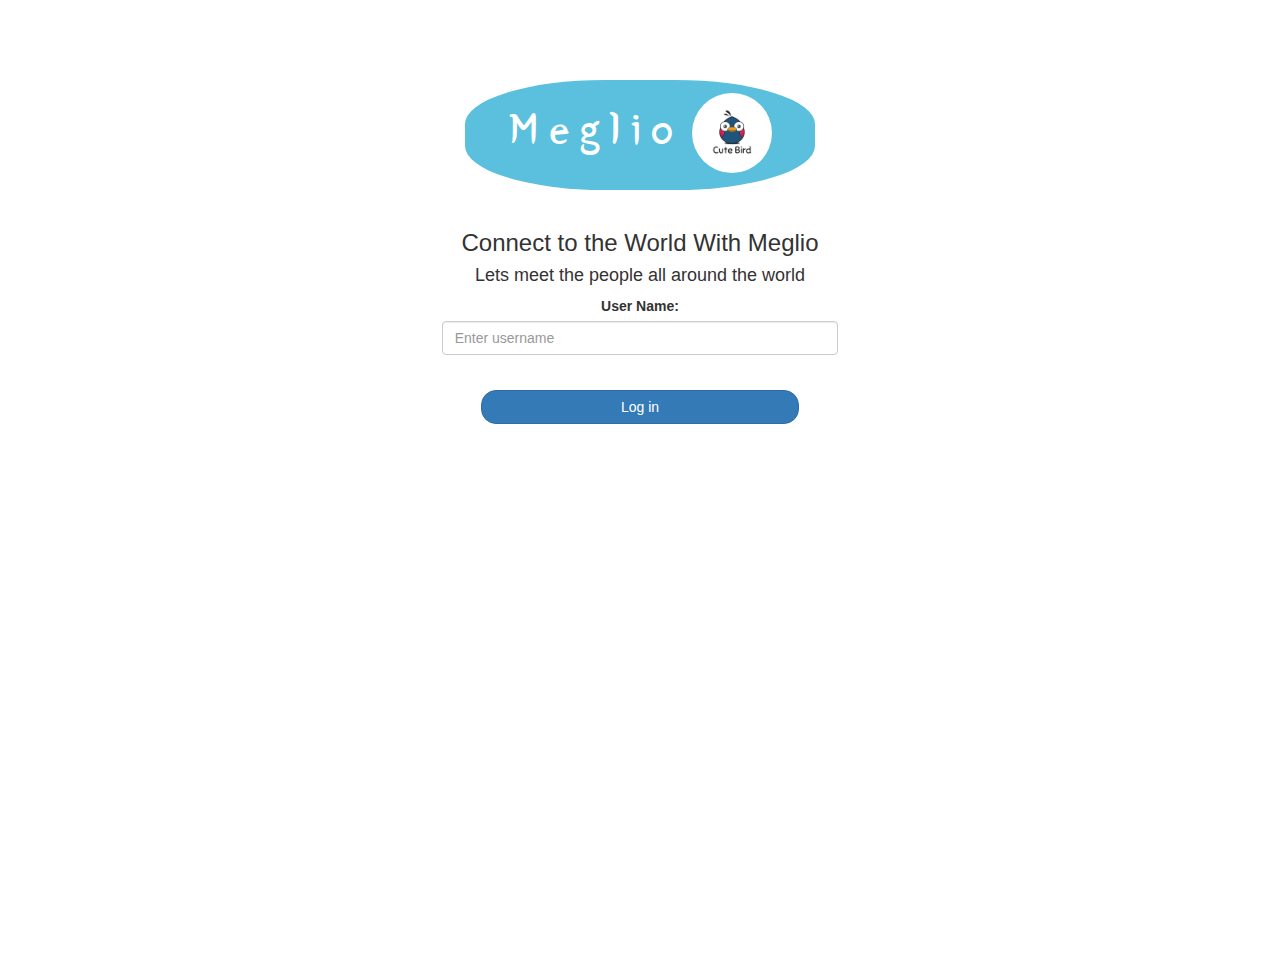
<file: index.html>
<!DOCTYPE html>
<html>
<head>
	<title>Meglio</title>
<link href="https://fonts.googleapis.com/css?family=Yeon+Sung&display=swap" rel="stylesheet"><meta name="viewport" content="width=device-width, initial-scale=1">

<link rel="stylesheet" href="https://maxcdn.bootstrapcdn.com/bootstrap/3.4.0/css/bootstrap.min.css">
<script src="https://ajax.googleapis.com/ajax/libs/jquery/3.4.1/jquery.min.js"></script>
<script src="https://maxcdn.bootstrapcdn.com/bootstrap/3.4.0/js/bootstrap.min.js"></script>

<link rel="stylesheet" type="text/css" href="style.css">
<script src="kwitter.js"></script>
</head>
<body class="body_background">
<center>
	<div class="btn-info" style="width: 350px; border-radius: 40%;">
	<h1 class="header" style="color:white; size: 75px">	
		Meglio	<sup>
	<img src="logo.png" class="logo">
</div>
	</sup>
</h1>
	<div class="col-lg-4 col-md-6 col-sm-6 col-xs-11 login_div">
		<h3 style="padding-top: 20px;">Connect to the World With Meglio</h3>
		<h4>Lets meet the people all around the world</h4>
		<div class="form-group">
		  <label >User Name:</label>
		  <input type="text" id="user_name" class="form-control" placeholder="Enter username">
		  &nbsp; 
		</div>
		<button id="login_button" class="btn btn-primary" onclick="addUser()">Log in</button>
		<br>
		<br>
	</div>
</center>
</body>
</html>
</file>
<file: style.css>
html, body
{
  height: 100%;
  margin: 0;
}

.body_background
{
	background-image: url("https://i.pinimg.com/originals/0d/c8/bc/0dc8bcb3d1051f5910495b58d46fd86b.jpg");
    background-position: center;
    background-size: cover;
}

.header
{
	color: white;
	font-family: 'Yeon Sung';
	font-size: 45px;
	letter-spacing: 10px;
	margin-top: 80px;
}
.header img
{
	width: 80px;
	margin-left: -15px;
}

.login_div
{
	background: rgba(255,255,255,0.8);
	float: none;
	border-radius: 15px;
}

.logo
{
	width: 80px;
	margin-top: 30px;
	border-radius: 40px;
}

#login_button
{
	width: 80%;
	border-radius: 15px;
}

.room_name
{
	cursor: pointer;
	font-size: 20px;
}


#logout
{
	font-size: 20px; 
	float: right;
}


#output
{
	padding: 10px; 
	width:80%;background: rgba(255,255,255,0.8);
	border-radius: 15px;
}

.input_div_room_page
{
	width: 80%;
}

.input_div label
{
	color: white;
	font-size: 20px;
}


.input_div_message_page
{
	position: fixed;
	bottom: 0px;
	width: 100%;
	background: rgba(255,255,255,0.8);
}
.input_div_message_page label
{
	color: black;
}
.input_div_message_page #msg
{
	width: 80%;
}
.input_div_message_page button
{
	margin-top: 15px;
	width: 50%; 
}
.color_white
{
	color: white
}

.user_tick
{
	width:20px;
}
.message_h4
{
	padding-left:5px;
	color:grey;
}

.topnav 
{
	overflow: hidden;
	background-color: #333;
	position:sticky;
	top: 0;
    width: 100%;
}
  
  .topnav a 
{
	float: left;
	color: #f2f2f2;
	font-family: cursive;
	text-align: center;
	padding: 14px 16px;
	text-decoration: none;
	font-size: 17px;
}
  
  .topnav a:hover 
{
	background-color: #bbb;
	color: black;
}

  .topnav-right 
{
	float: right;
}

.logo2
{
	width: 30px;
	border-radius: 40px;
}
</file>
